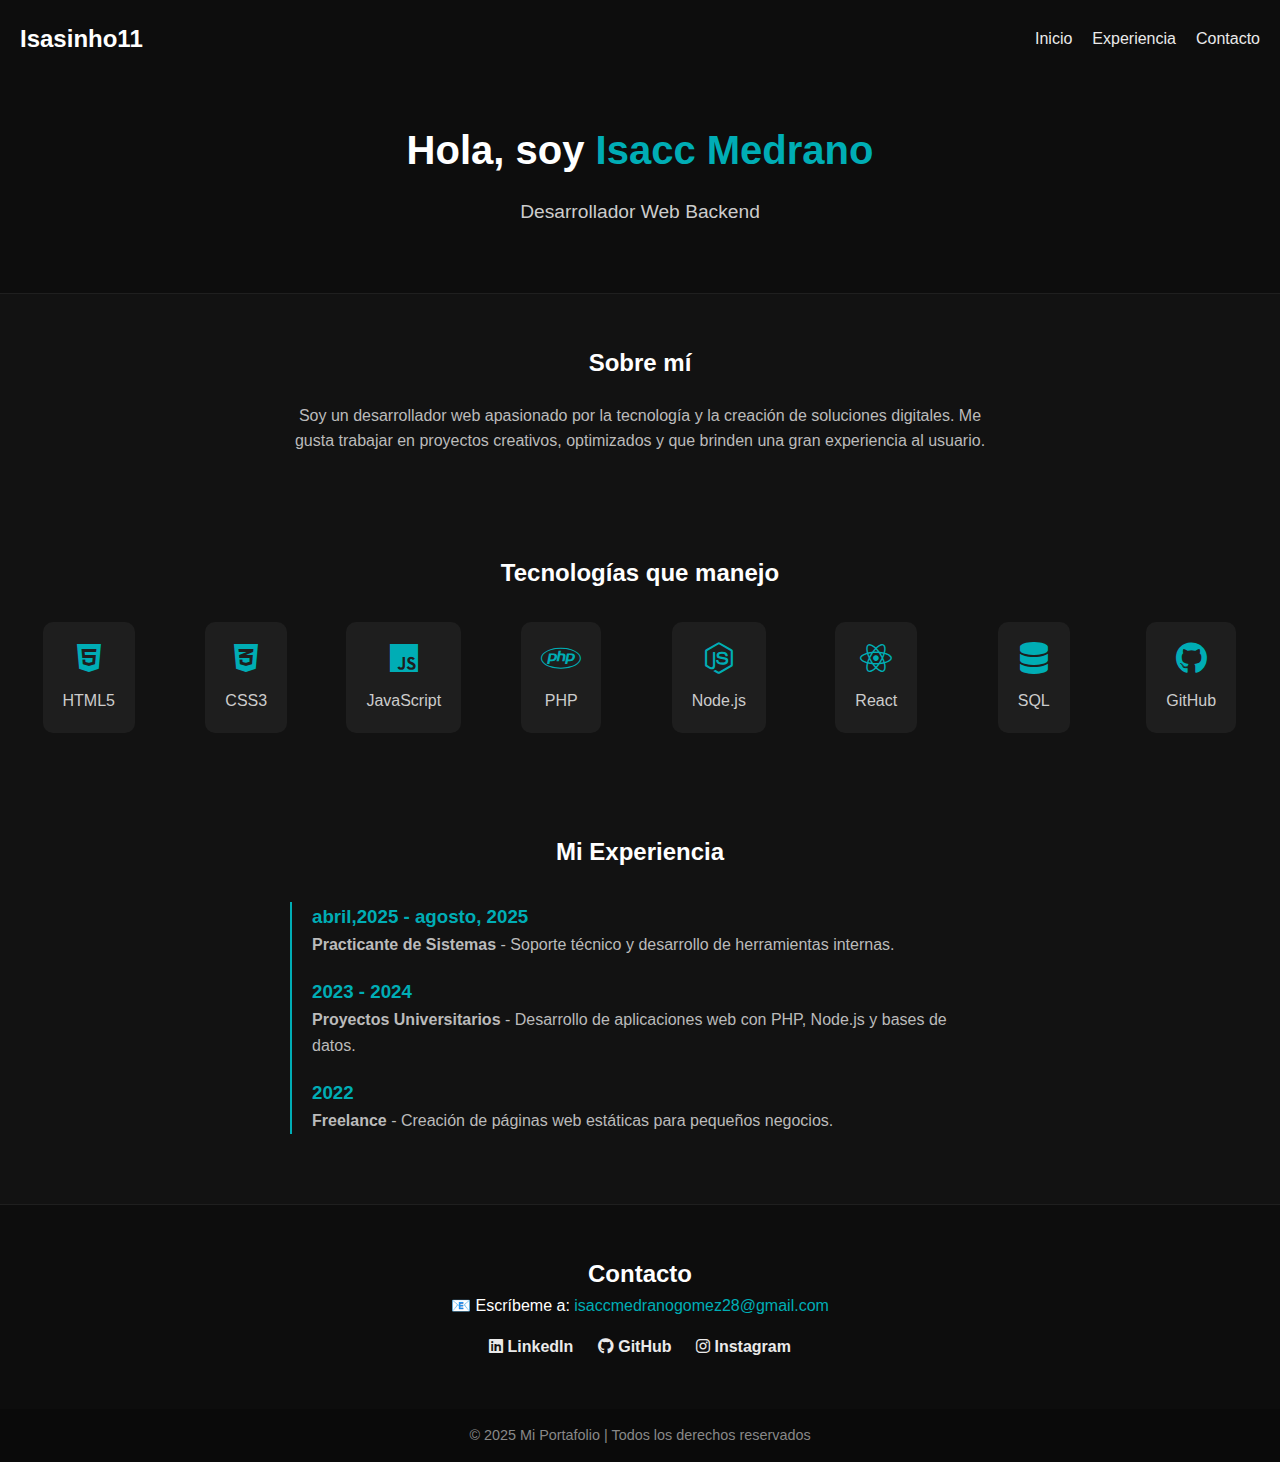
<file: sobremi.html>
<!DOCTYPE html>
<html lang="es">
<head>
  <meta charset="UTF-8">
  <meta name="viewport" content="width=device-width, initial-scale=1.0">
  <title>Sobre Mí</title>
  <link rel="stylesheet" href="sobremi.css">
  <!-- Iconos de tecnologías (Font Awesome) -->
  <link rel="stylesheet" href="https://cdnjs.cloudflare.com/ajax/libs/font-awesome/6.5.0/css/all.min.css">
</head>
<body>
  <!-- Header -->
  <header>
    <nav>
      <h1 class="logo">Isasinho11</h1>
      <ul class="menu">
        <li><a href="index.html">Inicio</a></li>
        <li><a href="#experience">Experiencia</a></li>
        <li><a href="#contact">Contacto</a></li>
      </ul>
    </nav>
    <section class="hero">
      <h2>Hola, soy <span>Isacc Medrano</span></h2>
      <p>Desarrollador Web Backend</p>
    </section>
  </header>

  <!-- Sobre mí -->
  <section id="about" class="about">
    <h2>Sobre mí</h2>
    <p>
      Soy un desarrollador web apasionado por la tecnología y la creación de
      soluciones digitales. Me gusta trabajar en proyectos creativos, optimizados y 
      que brinden una gran experiencia al usuario.
    </p>
  </section>

  <!-- Tecnologías -->
  <section id="skills" class="skills">
    <h2>Tecnologías que manejo</h2>
    <div class="skills-grid">
      <div class="skill"><i class="fab fa-html5"></i><p>HTML5</p></div>
      <div class="skill"><i class="fab fa-css3-alt"></i><p>CSS3</p></div>
      <div class="skill"><i class="fab fa-js"></i><p>JavaScript</p></div>
      <div class="skill"><i class="fab fa-php"></i><p>PHP</p></div>
      <div class="skill"><i class="fab fa-node-js"></i><p>Node.js</p></div>
      <div class="skill"><i class="fab fa-react"></i><p>React</p></div>
      <div class="skill"><i class="fas fa-database"></i><p>SQL</p></div>
      <div class="skill"><i class="fab fa-github"></i><p>GitHub</p></div>
    </div>
  </section>

  <!-- Experiencia -->
  <section id="experience" class="experience">
    <h2>Mi Experiencia</h2>
    <div class="timeline">
      <div class="timeline-item">
        <h3>abril,2025 - agosto, 2025 </h3>
        <p><strong>Practicante de Sistemas</strong> - Soporte técnico y desarrollo de herramientas internas.</p>
      </div>
      <div class="timeline-item">
        <h3>2023 - 2024</h3>
        <p><strong>Proyectos Universitarios</strong> - Desarrollo de aplicaciones web con PHP, Node.js y bases de datos.</p>
      </div>
      <div class="timeline-item">
        <h3>2022</h3>
        <p><strong>Freelance</strong> - Creación de páginas web estáticas para pequeños negocios.</p>
      </div>
    </div>
  </section>

  <!-- Contacto -->
  <section id="contact" class="contact">
    <h2>Contacto</h2>
    <p>📧 Escríbeme a: <a href="mailto:isaccmedranogomez28@gmail.com">isaccmedranogomez28@gmail.com</a></p>
    <div class="social">
      <a href="https://www.linkedin.com/in/isac-jose-medrano-gomez-9836832b6?utm_source=share&utm_campaign=share_via&utm_content=profile&utm_medium=android_app"><i class="fab fa-linkedin"></i> LinkedIn</a>
      <a href="https://github.com/sinho21"><i class="fab fa-github"></i> GitHub</a>
      <a href="https://www.instagram.com/isasinho11?igsh=MXc0anNteDltNjNuZg=="><i class="fab fa-instagram"></i> Instagram</a>
    </div>
  </section>

  <footer>
    <p>&copy; 2025 Mi Portafolio | Todos los derechos reservados</p>
  </footer>
</body>
</html>
</file>
<file: sobremi.css>
/* Reset */
* {
  margin: 0;
  padding: 0;
  box-sizing: border-box;
}

/* General */
body {
  font-family: 'Segoe UI', Arial, sans-serif;
  line-height: 1.6;
  background: #121212;
  color: #eaeaea;
}

/* Header */
header {
  background: #0d0d0d;
  color: #ffffff;
  text-align: center;
  padding-bottom: 50px;
  border-bottom: 1px solid #1f1f1f;
}

nav {
  display: flex;
  justify-content: space-between;
  align-items: center;
  padding: 20px;
}

.logo {
  font-size: 24px;
  font-weight: bold;
  color: #ffffff;
}

.menu {
  list-style: none;
  display: flex;
  gap: 20px;
}

.menu a {
  color: #eaeaea;
  text-decoration: none;
  font-weight: 500;
  transition: color 0.3s ease;
}

.menu a:hover {
  color: #00adb5;
}

.hero {
  margin-top: 40px;
}

.hero h2 {
  font-size: 2.5rem;
}

.hero span {
  color: #00adb5;
}

.hero p {
  margin: 15px 0;
  font-size: 1.2rem;
  color: #cccccc;
}

/* Sobre mí */
.about {
  padding: 50px 20px;
  text-align: center;
}

.about h2 {
  margin-bottom: 20px;
  color: #ffffff;
}

.about p {
  max-width: 700px;
  margin: 0 auto;
  color: #bbbbbb;
}

/* Skills */
.skills {
  padding: 50px 20px;
  text-align: center;
}

.skills h2 {
  margin-bottom: 30px;
  color: #ffffff;
}

.skills-grid {
  display: grid;
  grid-template-columns: repeat(auto-fit, minmax(120px, 1fr));
  gap: 20px;
  justify-items: center;
}

.skill {
  background: #1e1e1e;
  padding: 20px;
  border-radius: 10px;
  transition: transform 0.3s, box-shadow 0.3s;
}

.skill:hover {
  transform: translateY(-5px);
  box-shadow: 0 6px 20px rgba(0,0,0,0.6);
}

.skill i {
  font-size: 2rem;
  color: #00adb5;
}

.skill p {
  margin-top: 10px;
  color: #cccccc;
}

/* Experiencia */
.experience {
  padding: 50px 20px;
  text-align: center;
}

.experience h2 {
  margin-bottom: 30px;
  color: #ffffff;
}

.timeline {
  max-width: 700px;
  margin: auto;
  text-align: left;
  border-left: 2px solid #00adb5;
  padding-left: 20px;
}

.timeline-item {
  margin-bottom: 20px;
}

.timeline-item h3 {
  color: #00adb5;
}

.timeline-item p {
  color: #bbbbbb;
}

/* Contacto */
.contact {
  background: #0d0d0d;
  color: white;
  text-align: center;
  padding: 50px 20px;
  border-top: 1px solid #1f1f1f;
}

.contact a {
  color: #00adb5;
  text-decoration: none;
}

.contact a:hover {
  text-decoration: underline;
}

.social {
  margin-top: 15px;
}

.social a {
  margin: 0 10px;
  color: #eaeaea;
  font-weight: bold;
  transition: color 0.3s ease;
}

.social a:hover {
  color: #00adb5;
}

/* Footer */
footer {
  background: #0a0a0a;
  color: #888;
  text-align: center;
  padding: 15px;
  font-size: 0.9rem;
}
</file>
